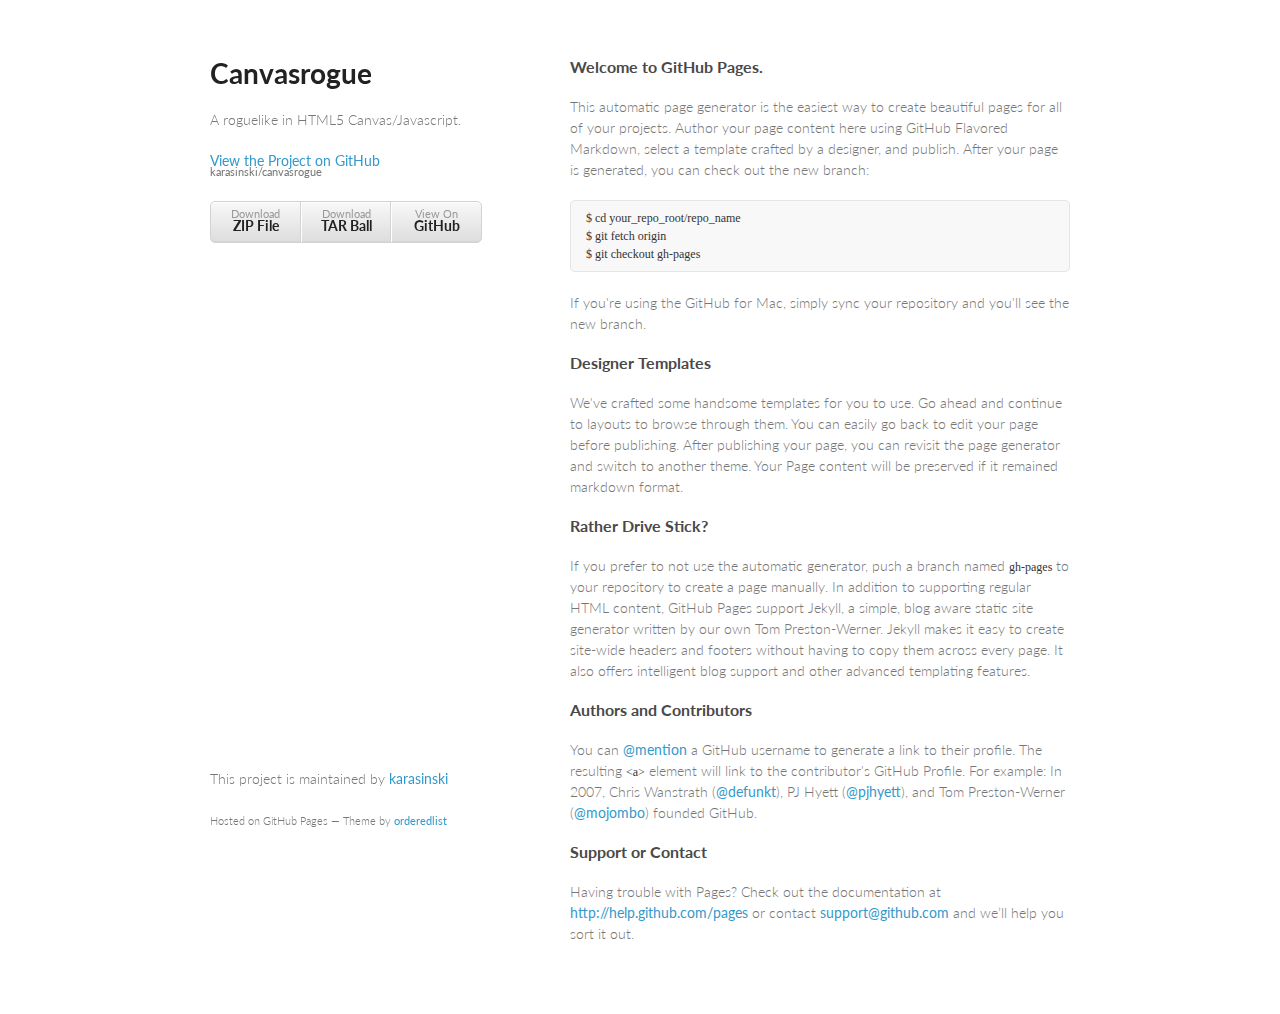
<file: index.html>
<!doctype html>
<html>
  <head>
    <meta charset="utf-8">
    <meta http-equiv="X-UA-Compatible" content="chrome=1">
    <title>Canvasrogue by karasinski</title>

    <link rel="stylesheet" href="stylesheets/styles.css">
    <link rel="stylesheet" href="stylesheets/pygment_trac.css">
    <meta name="viewport" content="width=device-width, initial-scale=1, user-scalable=no">
    <!--[if lt IE 9]>
    <script src="//html5shiv.googlecode.com/svn/trunk/html5.js"></script>
    <![endif]-->
  </head>
  <body>
    <div class="wrapper">
      <header>
        <h1>Canvasrogue</h1>
        <p>A roguelike in HTML5 Canvas/Javascript.</p>

        <p class="view"><a href="https://github.com/karasinski/canvasrogue">View the Project on GitHub <small>karasinski/canvasrogue</small></a></p>


        <ul>
          <li><a href="https://github.com/karasinski/canvasrogue/zipball/master">Download <strong>ZIP File</strong></a></li>
          <li><a href="https://github.com/karasinski/canvasrogue/tarball/master">Download <strong>TAR Ball</strong></a></li>
          <li><a href="https://github.com/karasinski/canvasrogue">View On <strong>GitHub</strong></a></li>
        </ul>
      </header>
      <section>
        <h3>
<a name="welcome-to-github-pages" class="anchor" href="#welcome-to-github-pages"><span class="octicon octicon-link"></span></a>Welcome to GitHub Pages.</h3>

<p>This automatic page generator is the easiest way to create beautiful pages for all of your projects. Author your page content here using GitHub Flavored Markdown, select a template crafted by a designer, and publish. After your page is generated, you can check out the new branch:</p>

<pre><code>$ cd your_repo_root/repo_name
$ git fetch origin
$ git checkout gh-pages
</code></pre>

<p>If you're using the GitHub for Mac, simply sync your repository and you'll see the new branch.</p>

<h3>
<a name="designer-templates" class="anchor" href="#designer-templates"><span class="octicon octicon-link"></span></a>Designer Templates</h3>

<p>We've crafted some handsome templates for you to use. Go ahead and continue to layouts to browse through them. You can easily go back to edit your page before publishing. After publishing your page, you can revisit the page generator and switch to another theme. Your Page content will be preserved if it remained markdown format.</p>

<h3>
<a name="rather-drive-stick" class="anchor" href="#rather-drive-stick"><span class="octicon octicon-link"></span></a>Rather Drive Stick?</h3>

<p>If you prefer to not use the automatic generator, push a branch named <code>gh-pages</code> to your repository to create a page manually. In addition to supporting regular HTML content, GitHub Pages support Jekyll, a simple, blog aware static site generator written by our own Tom Preston-Werner. Jekyll makes it easy to create site-wide headers and footers without having to copy them across every page. It also offers intelligent blog support and other advanced templating features.</p>

<h3>
<a name="authors-and-contributors" class="anchor" href="#authors-and-contributors"><span class="octicon octicon-link"></span></a>Authors and Contributors</h3>

<p>You can <a href="https://github.com/blog/821" class="user-mention">@mention</a> a GitHub username to generate a link to their profile. The resulting <code>&lt;a&gt;</code> element will link to the contributor's GitHub Profile. For example: In 2007, Chris Wanstrath (<a href="https://github.com/defunkt" class="user-mention">@defunkt</a>), PJ Hyett (<a href="https://github.com/pjhyett" class="user-mention">@pjhyett</a>), and Tom Preston-Werner (<a href="https://github.com/mojombo" class="user-mention">@mojombo</a>) founded GitHub.</p>

<h3>
<a name="support-or-contact" class="anchor" href="#support-or-contact"><span class="octicon octicon-link"></span></a>Support or Contact</h3>

<p>Having trouble with Pages? Check out the documentation at <a href="http://help.github.com/pages">http://help.github.com/pages</a> or contact <a href="mailto:support@github.com">support@github.com</a> and we’ll help you sort it out.</p>
      </section>
      <footer>
        <p>This project is maintained by <a href="https://github.com/karasinski">karasinski</a></p>
        <p><small>Hosted on GitHub Pages &mdash; Theme by <a href="https://github.com/orderedlist">orderedlist</a></small></p>
      </footer>
    </div>
    <script src="javascripts/scale.fix.js"></script>
    
  </body>
</html>
</file>
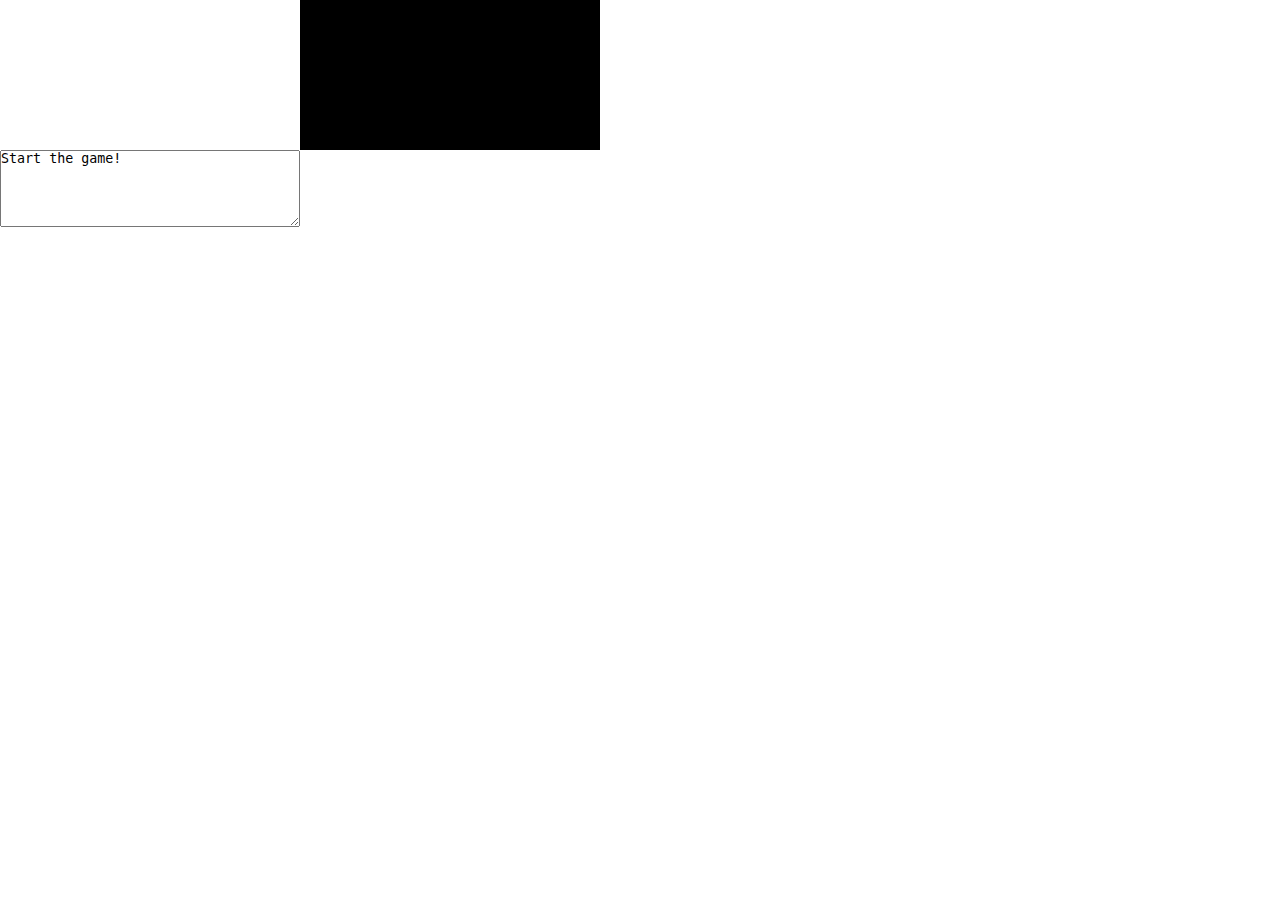
<file: game.html>
<html>
	<head>
		
		<title>rogue</title>
		<link rel="stylesheet" type="text/css" href="style.css">
	</head>
	
	<body>
		<div id="mapcontainer">
			<canvas id="map"></canvas><!--
			--><canvas id="mapobjects"></canvas><!--
			canvas id="spell"></canvas>
			-->
			<div>
				<textarea id="textbox" rows="5"></textarea>
			</div>
		</div>

		<canvas id="stats"></canvas>
		
		<script src="pathfinding-browser.min.js"></script>
		<script src="mapgen.js"></script>
		<script src="monsters.js"></script>
		<script src="items.js"></script>
		<script src="player.js"></script>
		<script src="words.js"></script>
		<script src="rogue.js"></script>	
		
	</body>			
<html>
</file>
<file: stylesheets/styles.css>
@import url(https://fonts.googleapis.com/css?family=Lato:300italic,700italic,300,700);

body {
  padding:50px;
  font:14px/1.5 Lato, "Helvetica Neue", Helvetica, Arial, sans-serif;
  color:#777;
  font-weight:300;
}

h1, h2, h3, h4, h5, h6 {
  color:#222;
  margin:0 0 20px;
}

p, ul, ol, table, pre, dl {
  margin:0 0 20px;
}

h1, h2, h3 {
  line-height:1.1;
}

h1 {
  font-size:28px;
}

h2 {
  color:#393939;
}

h3, h4, h5, h6 {
  color:#494949;
}

a {
  color:#39c;
  font-weight:400;
  text-decoration:none;
}

a small {
  font-size:11px;
  color:#777;
  margin-top:-0.6em;
  display:block;
}

.wrapper {
  width:860px;
  margin:0 auto;
}

blockquote {
  border-left:1px solid #e5e5e5;
  margin:0;
  padding:0 0 0 20px;
  font-style:italic;
}

code, pre {
  font-family:Monaco, Bitstream Vera Sans Mono, Lucida Console, Terminal;
  color:#333;
  font-size:12px;
}

pre {
  padding:8px 15px;
  background: #f8f8f8;  
  border-radius:5px;
  border:1px solid #e5e5e5;
  overflow-x: auto;
}

table {
  width:100%;
  border-collapse:collapse;
}

th, td {
  text-align:left;
  padding:5px 10px;
  border-bottom:1px solid #e5e5e5;
}

dt {
  color:#444;
  font-weight:700;
}

th {
  color:#444;
}

img {
  max-width:100%;
}

header {
  width:270px;
  float:left;
  position:fixed;
}

header ul {
  list-style:none;
  height:40px;
  
  padding:0;
  
  background: #eee;
  background: -moz-linear-gradient(top, #f8f8f8 0%, #dddddd 100%);
  background: -webkit-gradient(linear, left top, left bottom, color-stop(0%,#f8f8f8), color-stop(100%,#dddddd));
  background: -webkit-linear-gradient(top, #f8f8f8 0%,#dddddd 100%);
  background: -o-linear-gradient(top, #f8f8f8 0%,#dddddd 100%);
  background: -ms-linear-gradient(top, #f8f8f8 0%,#dddddd 100%);
  background: linear-gradient(top, #f8f8f8 0%,#dddddd 100%);
  
  border-radius:5px;
  border:1px solid #d2d2d2;
  box-shadow:inset #fff 0 1px 0, inset rgba(0,0,0,0.03) 0 -1px 0;
  width:270px;
}

header li {
  width:89px;
  float:left;
  border-right:1px solid #d2d2d2;
  height:40px;
}

header ul a {
  line-height:1;
  font-size:11px;
  color:#999;
  display:block;
  text-align:center;
  padding-top:6px;
  height:40px;
}

strong {
  color:#222;
  font-weight:700;
}

header ul li + li {
  width:88px;
  border-left:1px solid #fff;
}

header ul li + li + li {
  border-right:none;
  width:89px;
}

header ul a strong {
  font-size:14px;
  display:block;
  color:#222;
}

section {
  width:500px;
  float:right;
  padding-bottom:50px;
}

small {
  font-size:11px;
}

hr {
  border:0;
  background:#e5e5e5;
  height:1px;
  margin:0 0 20px;
}

footer {
  width:270px;
  float:left;
  position:fixed;
  bottom:50px;
}

@media print, screen and (max-width: 960px) {
  
  div.wrapper {
    width:auto;
    margin:0;
  }
  
  header, section, footer {
    float:none;
    position:static;
    width:auto;
  }
  
  header {
    padding-right:320px;
  }
  
  section {
    border:1px solid #e5e5e5;
    border-width:1px 0;
    padding:20px 0;
    margin:0 0 20px;
  }
  
  header a small {
    display:inline;
  }
  
  header ul {
    position:absolute;
    right:50px;
    top:52px;
  }
}

@media print, screen and (max-width: 720px) {
  body {
    word-wrap:break-word;
  }
  
  header {
    padding:0;
  }
  
  header ul, header p.view {
    position:static;
  }
  
  pre, code {
    word-wrap:normal;
  }
}

@media print, screen and (max-width: 480px) {
  body {
    padding:15px;
  }
  
  header ul {
    display:none;
  }
}

@media print {
  body {
    padding:0.4in;
    font-size:12pt;
    color:#444;
  }
}
</file>
<file: stylesheets/pygment_trac.css>
.highlight  { background: #ffffff; }
.highlight .c { color: #999988; font-style: italic } /* Comment */
.highlight .err { color: #a61717; background-color: #e3d2d2 } /* Error */
.highlight .k { font-weight: bold } /* Keyword */
.highlight .o { font-weight: bold } /* Operator */
.highlight .cm { color: #999988; font-style: italic } /* Comment.Multiline */
.highlight .cp { color: #999999; font-weight: bold } /* Comment.Preproc */
.highlight .c1 { color: #999988; font-style: italic } /* Comment.Single */
.highlight .cs { color: #999999; font-weight: bold; font-style: italic } /* Comment.Special */
.highlight .gd { color: #000000; background-color: #ffdddd } /* Generic.Deleted */
.highlight .gd .x { color: #000000; background-color: #ffaaaa } /* Generic.Deleted.Specific */
.highlight .ge { font-style: italic } /* Generic.Emph */
.highlight .gr { color: #aa0000 } /* Generic.Error */
.highlight .gh { color: #999999 } /* Generic.Heading */
.highlight .gi { color: #000000; background-color: #ddffdd } /* Generic.Inserted */
.highlight .gi .x { color: #000000; background-color: #aaffaa } /* Generic.Inserted.Specific */
.highlight .go { color: #888888 } /* Generic.Output */
.highlight .gp { color: #555555 } /* Generic.Prompt */
.highlight .gs { font-weight: bold } /* Generic.Strong */
.highlight .gu { color: #800080; font-weight: bold; } /* Generic.Subheading */
.highlight .gt { color: #aa0000 } /* Generic.Traceback */
.highlight .kc { font-weight: bold } /* Keyword.Constant */
.highlight .kd { font-weight: bold } /* Keyword.Declaration */
.highlight .kn { font-weight: bold } /* Keyword.Namespace */
.highlight .kp { font-weight: bold } /* Keyword.Pseudo */
.highlight .kr { font-weight: bold } /* Keyword.Reserved */
.highlight .kt { color: #445588; font-weight: bold } /* Keyword.Type */
.highlight .m { color: #009999 } /* Literal.Number */
.highlight .s { color: #d14 } /* Literal.String */
.highlight .na { color: #008080 } /* Name.Attribute */
.highlight .nb { color: #0086B3 } /* Name.Builtin */
.highlight .nc { color: #445588; font-weight: bold } /* Name.Class */
.highlight .no { color: #008080 } /* Name.Constant */
.highlight .ni { color: #800080 } /* Name.Entity */
.highlight .ne { color: #990000; font-weight: bold } /* Name.Exception */
.highlight .nf { color: #990000; font-weight: bold } /* Name.Function */
.highlight .nn { color: #555555 } /* Name.Namespace */
.highlight .nt { color: #000080 } /* Name.Tag */
.highlight .nv { color: #008080 } /* Name.Variable */
.highlight .ow { font-weight: bold } /* Operator.Word */
.highlight .w { color: #bbbbbb } /* Text.Whitespace */
.highlight .mf { color: #009999 } /* Literal.Number.Float */
.highlight .mh { color: #009999 } /* Literal.Number.Hex */
.highlight .mi { color: #009999 } /* Literal.Number.Integer */
.highlight .mo { color: #009999 } /* Literal.Number.Oct */
.highlight .sb { color: #d14 } /* Literal.String.Backtick */
.highlight .sc { color: #d14 } /* Literal.String.Char */
.highlight .sd { color: #d14 } /* Literal.String.Doc */
.highlight .s2 { color: #d14 } /* Literal.String.Double */
.highlight .se { color: #d14 } /* Literal.String.Escape */
.highlight .sh { color: #d14 } /* Literal.String.Heredoc */
.highlight .si { color: #d14 } /* Literal.String.Interpol */
.highlight .sx { color: #d14 } /* Literal.String.Other */
.highlight .sr { color: #009926 } /* Literal.String.Regex */
.highlight .s1 { color: #d14 } /* Literal.String.Single */
.highlight .ss { color: #990073 } /* Literal.String.Symbol */
.highlight .bp { color: #999999 } /* Name.Builtin.Pseudo */
.highlight .vc { color: #008080 } /* Name.Variable.Class */
.highlight .vg { color: #008080 } /* Name.Variable.Global */
.highlight .vi { color: #008080 } /* Name.Variable.Instance */
.highlight .il { color: #009999 } /* Literal.Number.Integer.Long */

.type-csharp .highlight .k { color: #0000FF }
.type-csharp .highlight .kt { color: #0000FF }
.type-csharp .highlight .nf { color: #000000; font-weight: normal }
.type-csharp .highlight .nc { color: #2B91AF }
.type-csharp .highlight .nn { color: #000000 }
.type-csharp .highlight .s { color: #A31515 }
.type-csharp .highlight .sc { color: #A31515 }
</file>
<file: style.css>
body {
	min-width: 1120px;
}

* {
	padding: 0;
	margin: 0;
}

div#mapcontainer {
	display: inline-block;
	float: left;
}

canvas#map {
}

canvas#mapobjects {
	position: absolute;
	left: 0;
}

canvas#spell {
	display: block;
	height: 100px;
}

canvas#stats {
	background: #000000;
	float: left;
}

div div * {
	width: 100%;
}
</file>
